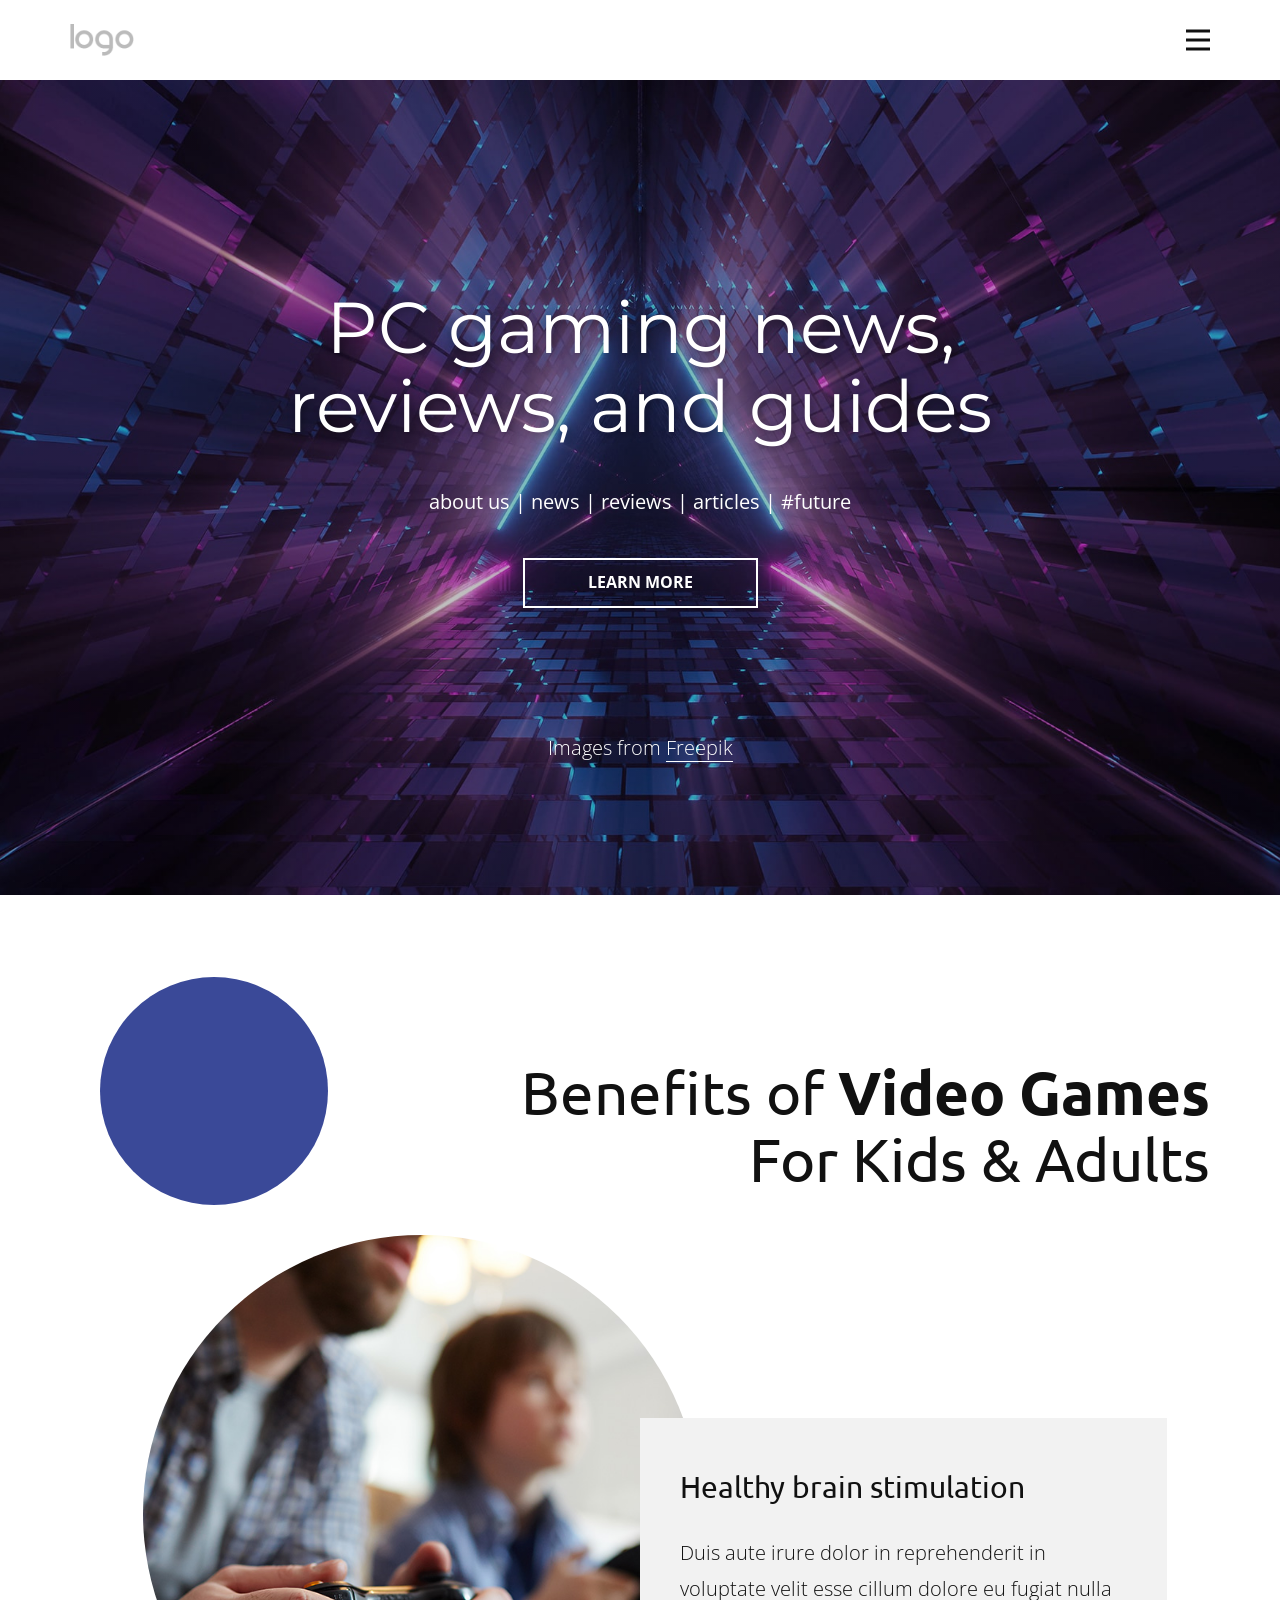
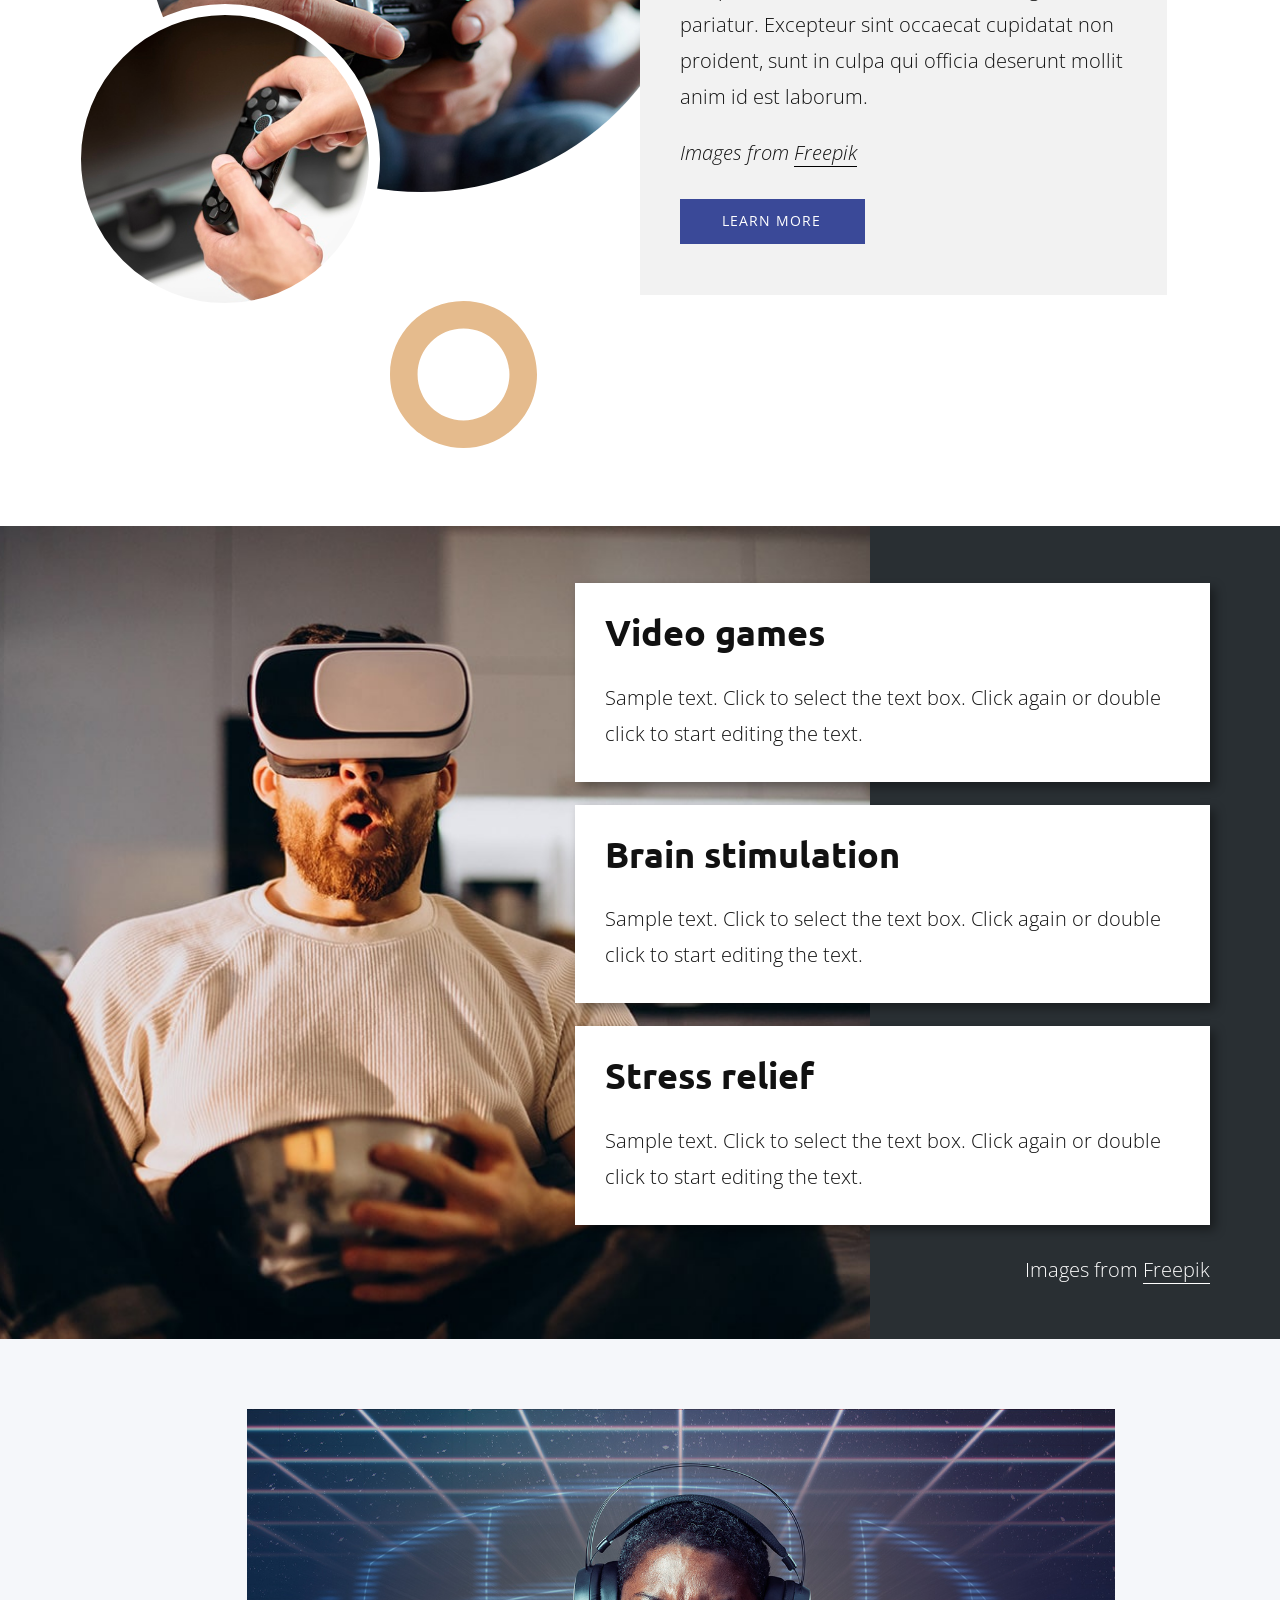
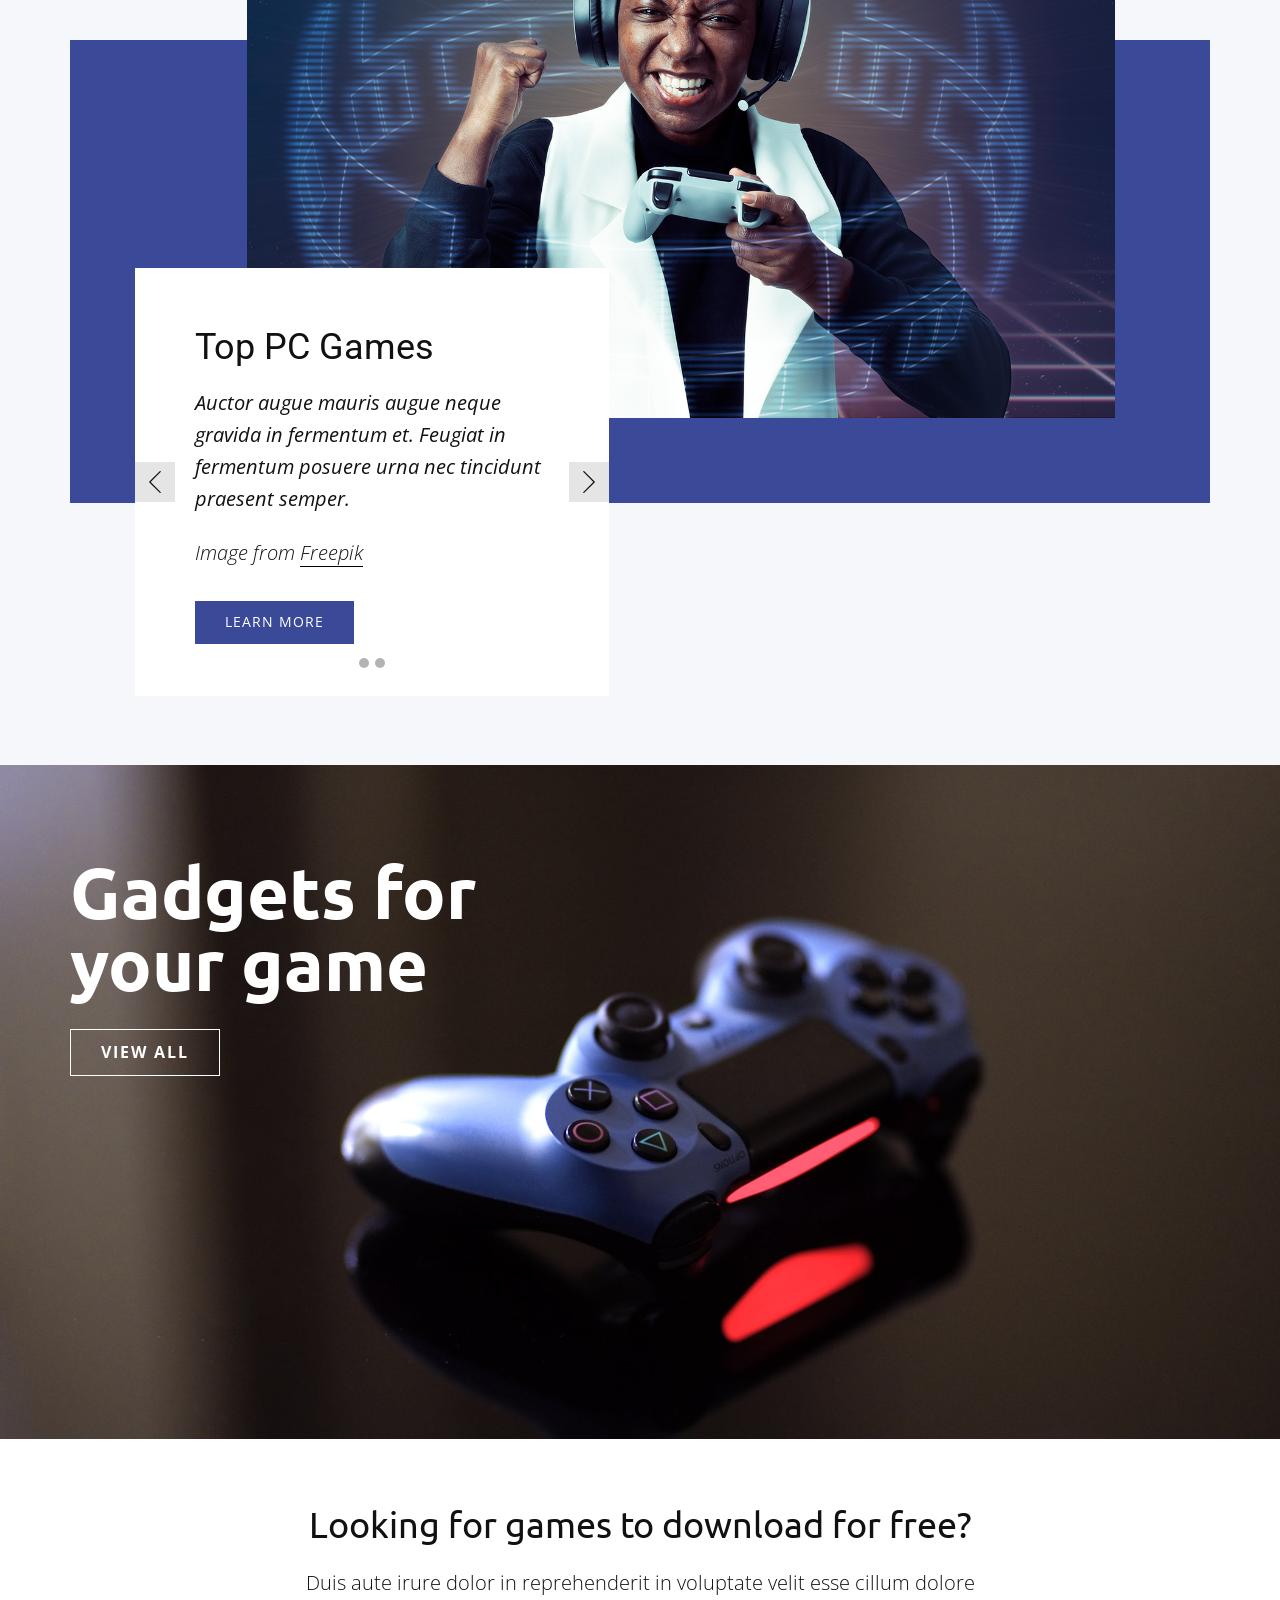
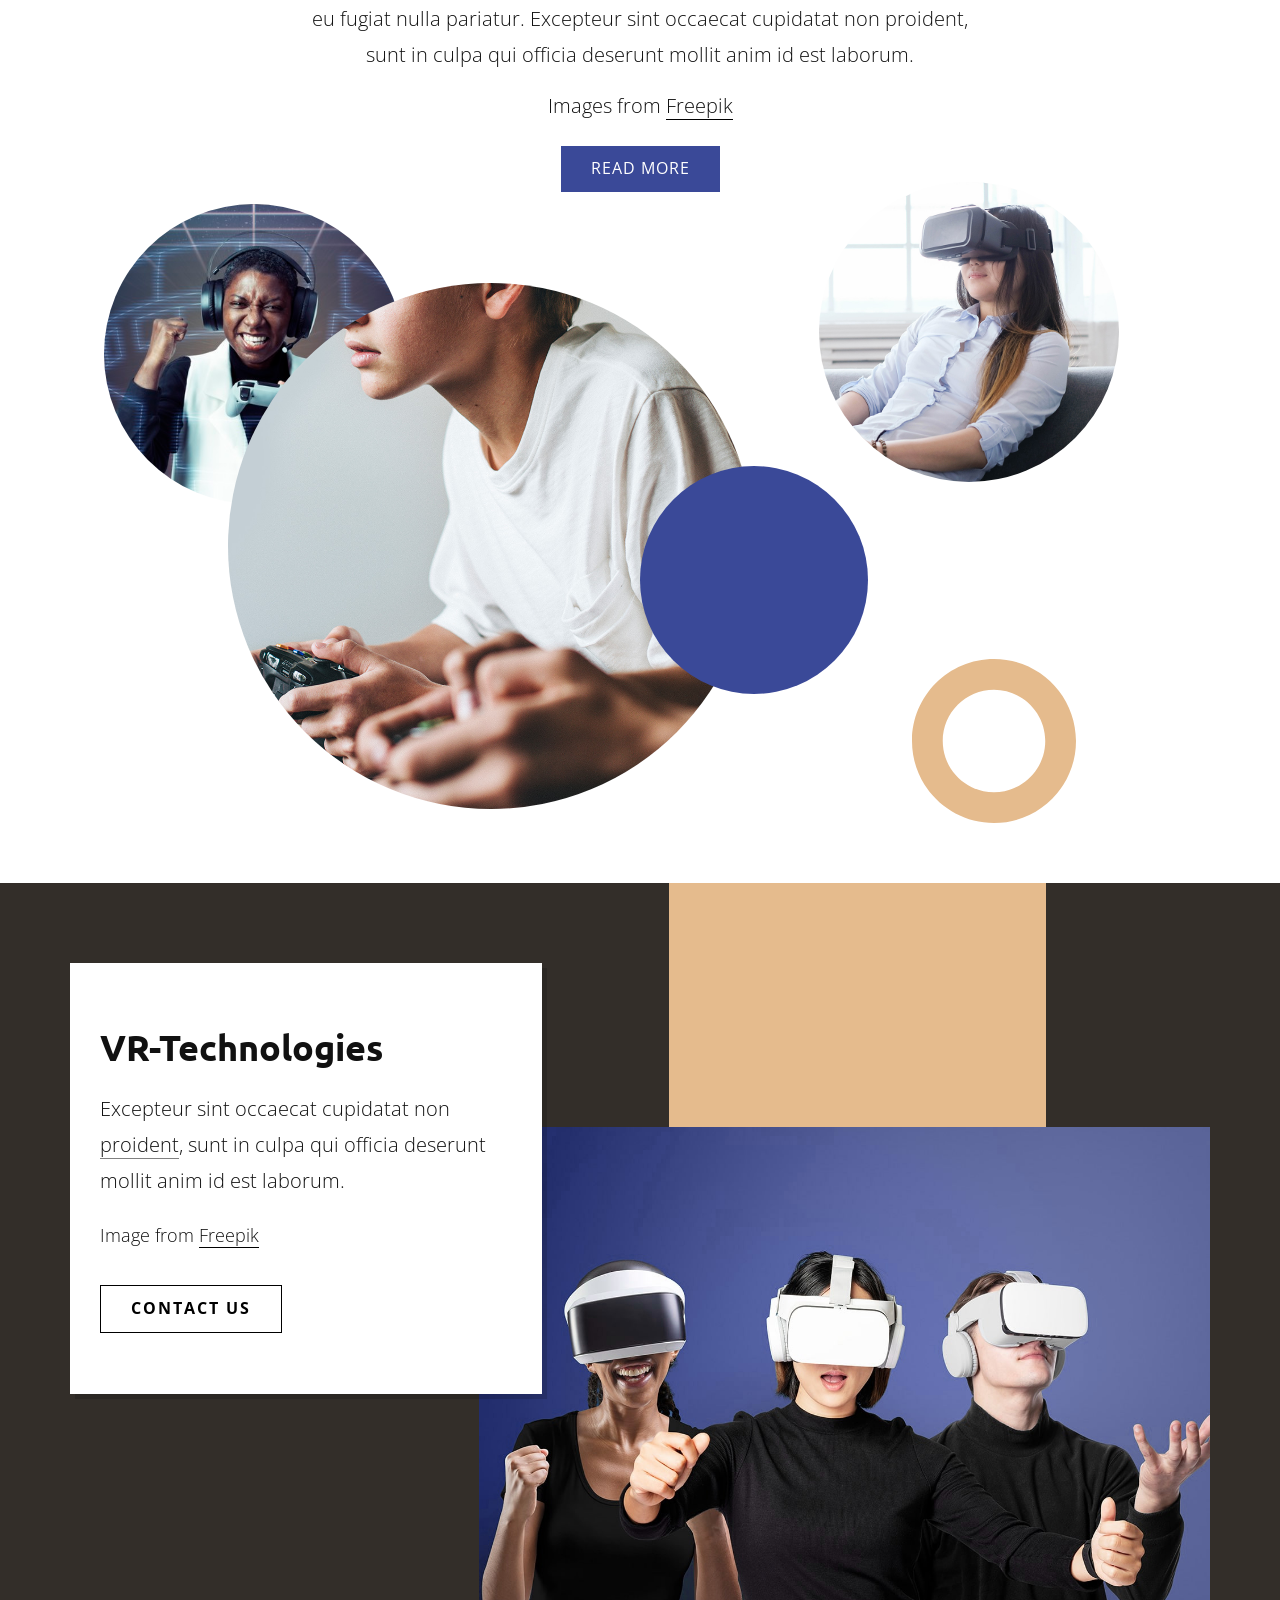
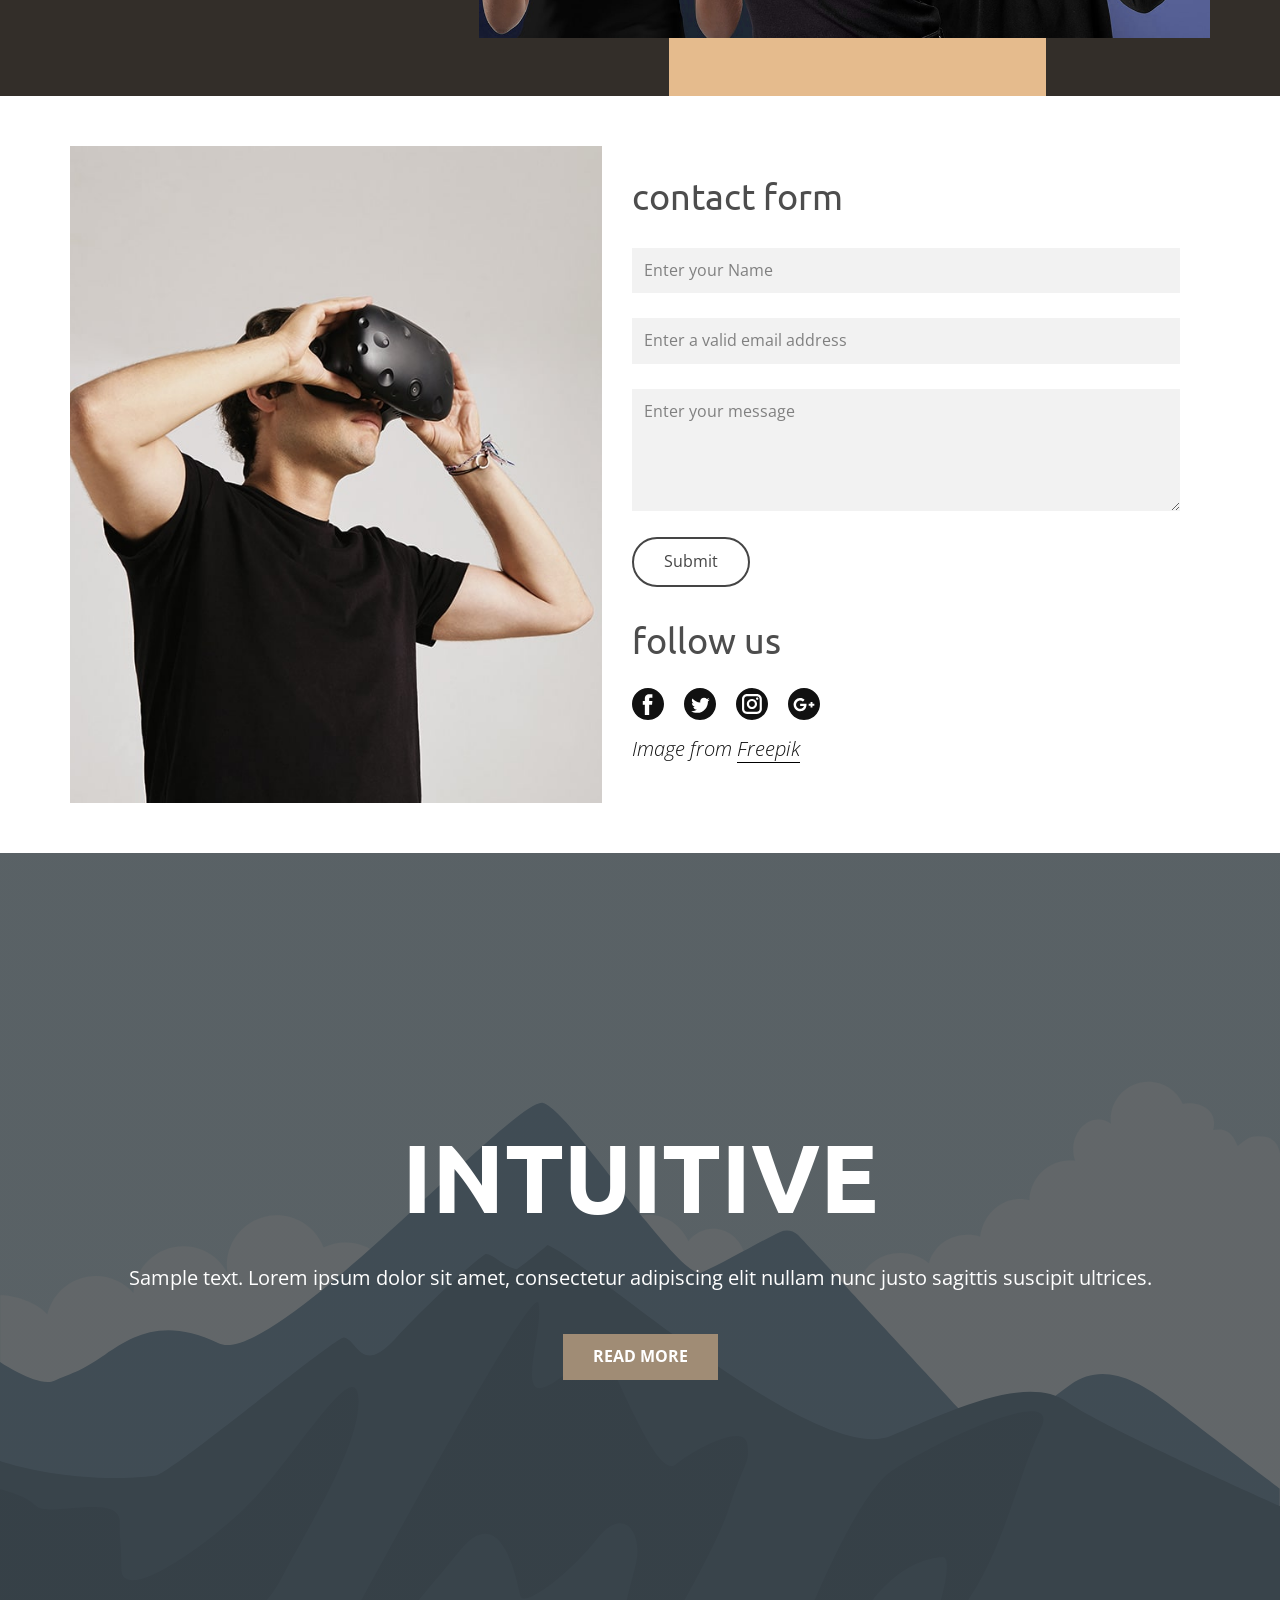
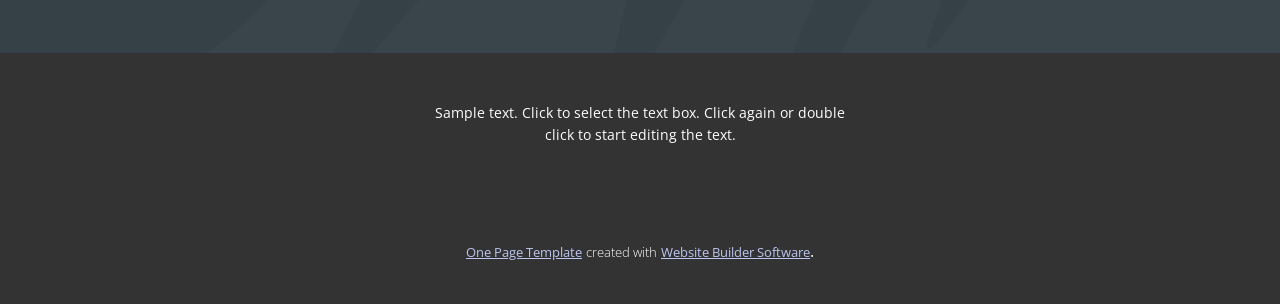
<file: index.html>
<!DOCTYPE html>
<html style="font-size: 16px;">
  <head>
    <meta name="viewport" content="width=device-width, initial-scale=1.0">
    <meta charset="utf-8">
    <meta name="keywords" content="Top PC Games">
    <meta name="description" content="">
    <meta name="page_type" content="np-template-header-footer-from-plugin">
    <title>Test Site</title>
    <link rel="stylesheet" href="nicepage.css" media="screen">
<link rel="stylesheet" href="style.css" media="screen">
    <script class="u-script" type="text/javascript" src="jquery-1.9.1.min.js" defer=""></script>
    <script class="u-script" type="text/javascript" src="nicepage.js" defer=""></script>
    <meta name="generator" content="#, #">
    <link id="u-theme-google-font" rel="stylesheet" href="https://fonts.googleapis.com/css?family=Ubuntu:300,300i,400,400i,500,500i,700,700i|Open+Sans:300,300i,400,400i,600,600i,700,700i,800,800i">
    <link id="u-page-google-font" rel="stylesheet" href="https://fonts.googleapis.com/css?family=Montserrat:100,100i,200,200i,300,300i,400,400i,500,500i,600,600i,700,700i,800,800i,900,900i|Ubuntu:300,300i,400,400i,500,500i,700,700i|Roboto:100,100i,300,300i,400,400i,500,500i,700,700i,900,900i">
    
    
    
    
    
    
    
    
    
    
    
    <script type="application/ld+json">{
		"@context": "http://schema.org",
		"@type": "Organization",
		"name": "",
		"logo": "images/default-logo.png"
}</script>
    <meta name="theme-color" content="#3a4998">
    <meta property="og:title" content="games 1">
    <meta property="og:type" content="website">
  </head>
  <body data-home-page-title="games 1" class="u-body"><header class="u-clearfix u-header u-header" id="sec-da44"><div class="u-clearfix u-sheet u-valign-middle u-sheet-1">
        <a href="#" class="u-image u-logo u-image-1">
          <img src="images/default-logo.png" class="u-logo-image u-logo-image-1">
        </a>
        <nav class="u-menu u-menu-dropdown u-offcanvas u-menu-1" data-responsive-from="XL">
          <div class="menu-collapse" style="font-size: 1rem; letter-spacing: 0px; font-weight: 500;" wfd-invisible="true">
            <a class="u-button-style u-custom-active-color u-custom-border u-custom-border-color u-custom-hover-color u-custom-left-right-menu-spacing u-custom-padding-bottom u-custom-text-active-color u-custom-text-color u-custom-text-hover-color u-custom-top-bottom-menu-spacing u-nav-link u-text-active-palette-1-base u-text-hover-palette-2-base" href="#">
              <svg><use xlink:href="#menu-hamburger"></use></svg>
              <svg version="1.1" xmlns="http://www.w3.org/2000/svg" xmlns:xlink="http://www.w3.org/1999/xlink"><defs><symbol id="menu-hamburger" viewBox="0 0 16 16" style="width: 16px; height: 16px;"><rect y="1" width="16" height="2"></rect><rect y="7" width="16" height="2"></rect><rect y="13" width="16" height="2"></rect>
</symbol>
</defs></svg>
            </a>
          </div>
          <div class="u-custom-menu u-nav-container">
            <ul class="u-nav u-spacing-2 u-unstyled u-nav-1"><li class="u-nav-item"><a class="u-active-grey-5 u-button-style u-hover-grey-10 u-nav-link u-text-active-grey-90 u-text-grey-90 u-text-hover-grey-90" href="games.html" style="padding: 10px 20px;">games</a>
</li><li class="u-nav-item"><a class="u-active-grey-5 u-button-style u-hover-grey-10 u-nav-link u-text-active-grey-90 u-text-grey-90 u-text-hover-grey-90" href="Page-4.html" style="padding: 10px 20px;">Page 4</a>
</li></ul>
          </div>
          <div class="u-custom-menu u-nav-container-collapse" wfd-invisible="true">
            <div class="u-black u-container-style u-inner-container-layout u-opacity u-opacity-95 u-sidenav">
              <div class="u-sidenav-overflow">
                <div class="u-menu-close"></div>
                <ul class="u-align-center u-nav u-popupmenu-items u-unstyled u-nav-2"><li class="u-nav-item"><a class="u-button-style u-nav-link" href="games.html" style="padding: 10px 20px;">games</a>
</li></ul>
              </div>
            </div>
            <div class="u-black u-menu-overlay u-opacity u-opacity-70" wfd-invisible="true"></div>
          </div>
        </nav>
      </div></header>
    <section class="u-align-center u-clearfix u-image u-shading u-section-1" id="carousel_5d5a" src="" data-image-width="1980" data-image-height="1114">
      <div class="u-clearfix u-sheet u-valign-middle-sm u-valign-middle-xs u-sheet-1">
        <h1 class="u-custom-font u-font-montserrat u-text u-text-body-alt-color u-title u-text-1">PC gaming news, reviews, and guides</h1>
        <p class="u-large-text u-text u-text-body-alt-color u-text-font u-text-variant u-text-2">
          <a href="#" class="u-active-none u-border-0 u-btn u-button-link u-button-style u-hover-none u-none u-text-body-alt-color u-btn-1">about us</a> | <a href="#" class="u-active-none u-border-none u-btn u-button-link u-button-style u-hover-none u-none u-text-body-alt-color u-btn-2">news</a> | <a href="#" class="u-active-none u-border-none u-btn u-button-link u-button-style u-hover-none u-none u-text-body-alt-color u-btn-3">reviews</a> | <a href="#" class="u-active-none u-border-none u-btn u-button-link u-button-style u-hover-none u-none u-text-body-alt-color u-btn-4">articles</a> | <a href="#" class="u-active-none u-border-none u-btn u-button-link u-button-style u-hover-none u-none u-text-body-alt-color u-btn-5">#future</a>
        </p>
        <a href="#" class="u-active-white u-border-2 u-border-white u-btn u-button-style u-hover-white u-none u-text-active-black u-text-body-alt-color u-text-hover-black u-btn-6">Learn more</a>
        <p class="u-text u-text-body-alt-color u-text-3">Images from <a href="#" class="u-border-1 u-border-white u-btn u-button-link u-button-style u-none u-text-body-alt-color u-btn-7" target="_blank">Freepik</a>
        </p>
      </div>
    </section>
    <section class="u-clearfix u-section-2" id="carousel_4cdc">
      <div class="u-clearfix u-sheet u-sheet-1">
        <h1 class="u-align-right u-text u-text-1">Benefits of <span style="font-weight: 700;">Video Games<br>&nbsp;
          </span>&nbsp;For Kids &amp; Adults
        </h1>
        <div class="u-palette-1-base u-shape u-shape-circle u-shape-1"></div>
        <div class="u-image u-image-circle u-image-1" data-image-width="1050" data-image-height="700"></div>
        <div class="u-align-left u-container-style u-expanded-width-sm u-expanded-width-xs u-grey-5 u-group u-group-1">
          <div class="u-container-layout u-valign-middle u-container-layout-1">
            <h3 class="u-text u-text-2">Healthy brain stimulation</h3>
            <p class="u-text u-text-3">Duis aute irure dolor in reprehenderit in voluptate velit esse cillum dolore eu fugiat nulla pariatur. Excepteur sint occaecat cupidatat non proident, sunt in culpa qui officia deserunt mollit anim id est laborum. </p>
            <p class="u-text u-text-4">Images from <a href="#" class="u-active-none u-border-1 u-border-black u-btn u-button-link u-button-style u-hover-none u-none u-text-body-color u-btn-1">Freepik</a>
            </p>
            <a href="#" class="u-active-palette-1-dark-3 u-btn u-button-style u-hover-palette-1-dark-3 u-palette-1-base u-btn-2">Learn more</a>
          </div>
        </div>
        <div class="u-border-11 u-border-white u-image u-image-circle u-image-2" data-image-width="626" data-image-height="417"></div>
        <div class="u-shape u-shape-svg u-text-palette-3-base u-shape-2">
          <svg class="u-svg-link" preserveAspectRatio="none" viewBox="0 0 160 160" style=""><use xlink:href="#svg-c5ad"></use></svg>
          <svg class="u-svg-content" viewBox="0 0 160 160" x="0px" y="0px" id="svg-c5ad" style="enable-background:new 0 0 160 160;"><path d="M80,30c27.6,0,50,22.4,50,50s-22.4,50-50,50s-50-22.4-50-50S52.4,30,80,30 M80,0C35.8,0,0,35.8,0,80s35.8,80,80,80
	s80-35.8,80-80S124.2,0,80,0L80,0z"></path></svg>
        </div>
      </div>
    </section>
    <section class="u-clearfix u-palette-4-dark-3 u-section-3" id="carousel_9539">
      <img class="u-expanded-height-lg u-expanded-height-md u-expanded-height-xl u-image u-image-1" src="images/fffffff-min.jpg" data-image-width="1200" data-image-height="800">
      <div class="u-list u-list-1">
        <div class="u-repeater u-repeater-1">
          <div class="u-container-style u-list-item u-repeater-item u-white u-list-item-1">
            <div class="u-container-layout u-similar-container u-container-layout-1">
              <h2 class="u-text u-text-1">Video games</h2>
              <p class="u-text u-text-2">Sample text. Click to select the text box. Click again or double click to start editing the text.</p>
            </div>
          </div>
          <div class="u-container-style u-list-item u-repeater-item u-white u-list-item-2">
            <div class="u-container-layout u-similar-container u-container-layout-2">
              <h2 class="u-text u-text-3">Brain stimulation</h2>
              <p class="u-text u-text-4">Sample text. Click to select the text box. Click again or double click to start editing the text.</p>
            </div>
          </div>
          <div class="u-container-style u-list-item u-repeater-item u-white u-list-item-3">
            <div class="u-container-layout u-similar-container u-container-layout-3">
              <h2 class="u-text u-text-5">Stress relief</h2>
              <p class="u-text u-text-6">Sample text. Click to select the text box. Click again or double click to start editing the text.</p>
            </div>
          </div>
        </div>
      </div>
      <p class="u-align-left-sm u-align-left-xs u-align-right-lg u-align-right-md u-align-right-xl u-text u-text-7">Images from <a href="https://www.freepik.com/photos/man" class="u-border-1 u-border-white u-btn u-button-link u-button-style u-none u-text-body-alt-color u-btn-1">Freepik</a>
      </p>
    </section>
    <section class="u-clearfix u-palette-5-light-3 u-section-4" id="sec-f967">
      <div class="u-clearfix u-sheet u-valign-middle-md u-valign-middle-sm u-valign-middle-xs u-sheet-1">
        <div class="u-expanded-width u-palette-1-base u-shape u-shape-rectangle u-shape-1"></div>
        <img src="images/xccx.jpg" alt="" class="u-image u-image-default u-image-1" data-image-width="1500" data-image-height="1001">
        <div id="carousel-ab56" data-interval="5000" data-u-ride="carousel" class="u-carousel u-slider u-slider-1">
          <ol class="u-absolute-hcenter u-carousel-indicators u-carousel-indicators-1">
            <li data-u-target="#carousel-ab56" class="u-active u-grey-30 u-shape-circle" data-u-slide-to="0" style="width: 10px; height: 10px;"></li>
            <li data-u-target="#carousel-ab56" class="u-grey-30 u-shape-circle" data-u-slide-to="1" style="width: 10px; height: 10px;"></li>
          </ol>
          <div class="u-carousel-inner" role="listbox">
            <div class="u-active u-carousel-item u-container-style u-slide u-white u-carousel-item-1">
              <div class="u-container-layout u-valign-top u-container-layout-1">
                <h2 class="u-text u-text-1">Top PC Games</h2>
                <p class="u-large-text u-text u-text-variant u-text-2">Auctor augue mauris augue neque gravida in fermentum et. Feugiat in fermentum posuere urna nec tincidunt praesent semper.<span style="font-style: italic;"></span>
                </p>
                <p class="u-text u-text-3">Image from <a href="#" class="u-active-none u-border-1 u-border-black u-btn u-button-link u-button-style u-hover-none u-none u-text-body-color u-btn-1">Freepik</a>
                </p>
                <a href="#" class="u-active-palette-1-dark-3 u-btn u-button-style u-hover-palette-1-dark-3 u-palette-1-base u-btn-2">learn more</a>
              </div>
            </div>
            <div class="u-carousel-item u-container-style u-slide u-white u-carousel-item-2">
              <div class="u-container-layout u-valign-top u-container-layout-2">
                <h2 class="u-text u-text-4">Top PC Games</h2>
                <p class="u-large-text u-text u-text-variant u-text-5">Auctor augue mauris augue neque gravida in fermentum et. Feugiat in fermentum posuere urna nec tincidunt praesent semper.<span style="font-style: italic;"></span>
                </p>
                <p class="u-text u-text-6">Image from <a href="#" class="u-active-none u-border-1 u-border-black u-btn u-button-link u-button-style u-hover-none u-none u-text-body-color u-btn-3">Freepik</a>
                </p>
                <a href="#" class="u-active-palette-1-dark-3 u-btn u-button-style u-hover-palette-1-dark-3 u-palette-1-base u-btn-4">learn more</a>
              </div>
            </div>
          </div>
          <a class="u-absolute-vcenter u-carousel-control u-carousel-control-prev u-grey-10 u-hover-grey-15 u-spacing-9 u-text-body-color u-text-hover-grey-60 u-carousel-control-1" href="#carousel-ab56" role="button" data-u-slide="prev">
            <span aria-hidden="true">
              <svg viewBox="0 0 477.175 477.175"><path d="M145.188,238.575l215.5-215.5c5.3-5.3,5.3-13.8,0-19.1s-13.8-5.3-19.1,0l-225.1,225.1c-5.3,5.3-5.3,13.8,0,19.1l225.1,225
                    c2.6,2.6,6.1,4,9.5,4s6.9-1.3,9.5-4c5.3-5.3,5.3-13.8,0-19.1L145.188,238.575z"></path></svg>
            </span>
            <span class="sr-only">Previous</span>
          </a>
          <a class="u-absolute-vcenter u-carousel-control u-carousel-control-next u-grey-10 u-hover-grey-15 u-spacing-9 u-text-body-color u-text-hover-grey-60 u-carousel-control-2" href="#carousel-ab56" role="button" data-u-slide="next">
            <span aria-hidden="true">
              <svg viewBox="0 0 477.175 477.175"><path d="M360.731,229.075l-225.1-225.1c-5.3-5.3-13.8-5.3-19.1,0s-5.3,13.8,0,19.1l215.5,215.5l-215.5,215.5
                    c-5.3,5.3-5.3,13.8,0,19.1c2.6,2.6,6.1,4,9.5,4c3.4,0,6.9-1.3,9.5-4l225.1-225.1C365.931,242.875,365.931,234.275,360.731,229.075z"></path></svg>
            </span>
            <span class="sr-only">Next</span>
          </a>
        </div>
      </div>
    </section>
    <section class="u-clearfix u-image u-section-5" id="carousel_f5c5">
      <div class="u-clearfix u-sheet u-valign-middle-sm u-sheet-1">
        <h2 class="u-text u-text-body-alt-color u-text-1">Gadgets for your game</h2>
        <a href="#" class="u-align-center u-border-1 u-border-active-white u-border-hover-white u-border-white u-btn u-button-style u-hover-white u-none u-text-active-black u-text-body-alt-color u-text-hover-black u-btn-1">view all</a>
      </div>
    </section>
    <section class="u-clearfix u-section-6" id="sec-667a">
      <div class="u-clearfix u-sheet u-valign-middle-md u-valign-middle-xs u-sheet-1">
        <h2 class="u-align-center u-text u-text-1">Looking for games to download for free?</h2>
        <p class="u-align-center u-text u-text-2">Duis aute irure dolor in reprehenderit in voluptate velit esse cillum dolore eu fugiat nulla pariatur. Excepteur sint occaecat cupidatat non proident, sunt in culpa qui officia deserunt mollit anim id est laborum.</p>
        <p class="u-align-center u-text u-text-3">Images from <a href="#" class="u-active-none u-border-1 u-border-black u-btn u-button-link u-button-style u-hover-none u-none u-text-body-color u-btn-1" target="_blank">Freepik</a>
        </p>
        <a href="#" class="u-active-palette-1-dark-3 u-btn u-button-style u-hover-palette-1-dark-3 u-palette-1-base u-btn-2">read more</a>
        <div class="u-align-left u-image u-image-circle u-image-1" data-image-width="626" data-image-height="417"></div>
        <div class="u-align-left u-image u-image-circle u-image-2" data-image-width="1200" data-image-height="990"></div>
        <div class="u-align-left u-image u-image-circle u-image-3" data-image-width="800" data-image-height="800"></div>
        <div class="u-palette-1-base u-shape u-shape-circle u-shape-1"></div>
        <div class="u-shape u-shape-svg u-text-palette-3-base u-shape-2">
          <svg class="u-svg-link" preserveAspectRatio="none" viewBox="0 0 160 160" style=""><use xlink:href="#svg-3be9"></use></svg>
          <svg class="u-svg-content" viewBox="0 0 160 160" x="0px" y="0px" id="svg-3be9" style="enable-background:new 0 0 160 160;"><path d="M80,30c27.6,0,50,22.4,50,50s-22.4,50-50,50s-50-22.4-50-50S52.4,30,80,30 M80,0C35.8,0,0,35.8,0,80s35.8,80,80,80
	s80-35.8,80-80S124.2,0,80,0L80,0z"></path></svg>
        </div>
      </div>
    </section>
    <section class="u-clearfix u-palette-2-dark-3 u-section-7" id="sec-3eba">
      <div class="u-clearfix u-sheet u-valign-middle-md u-sheet-1">
        <div class="u-absolute-hcenter-xs u-expanded-height u-palette-3-base u-shape u-shape-rectangle u-shape-1"></div>
        <img class="u-image u-image-1" src="images/ccccc.jpg" data-image-width="1350" data-image-height="900">
        <div class="u-align-left u-container-style u-group u-white u-group-1">
          <div class="u-container-layout u-valign-middle u-container-layout-1">
            <h2 class="u-text u-text-1">VR-Technologies</h2>
            <p class="u-text u-text-2">Excepteur sint occaecat cupidatat non <a href="#" class="u-active-none u-border-1 u-border-grey-50 u-btn u-button-link u-button-style u-hover-none u-none u-text-body-color u-btn-1">proident</a>, sunt in culpa qui officia deserunt mollit anim id est laborum.
            </p>
            <p class="u-text u-text-3">Image from <a href="#" class="u-active-none u-border-1 u-border-black u-btn u-button-link u-button-style u-hover-none u-none u-text-body-color u-btn-2">Freepik</a>
            </p>
            <a href="#" class="u-align-center u-border-1 u-border-black u-btn u-button-style u-hover-black u-none u-text-active-white u-text-black u-text-hover-white u-btn-3">Contact us</a>
          </div>
        </div>
      </div>
    </section>
    <section class="u-clearfix u-expanded-width-xl u-section-8" id="carousel_5131">
      <div class="u-clearfix u-sheet u-sheet-1">
        <div class="u-clearfix u-expanded-width u-gutter-0 u-layout-wrap u-layout-wrap-1">
          <div class="u-gutter-0 u-layout">
            <div class="u-layout-row">
              <div class="u-size-28">
                <div class="u-layout-col">
                  <div class="u-align-left u-container-style u-image u-layout-cell u-left-cell u-size-60 u-image-1" data-image-width="800" data-image-height="784">
                    <div class="u-container-layout u-container-layout-1"></div>
                  </div>
                </div>
              </div>
              <div class="u-size-32">
                <div class="u-layout-row">
                  <div class="u-container-style u-layout-cell u-right-cell u-size-60 u-layout-cell-2">
                    <div class="u-container-layout u-container-layout-2">
                      <h2 class="u-text u-text-grey-70 u-text-1">contact form</h2>
                      <div class="u-expanded-width u-form u-form-1">
                        <form action="#" method="POST" class="u-block-998e-21 u-clearfix u-form-spacing-25 u-form-vertical u-inner-form" source="email"><!-- hidden inputs for siteId and pageId -->
                          <input type="hidden" id="siteId" name="siteId" value="618562">
                          <input type="hidden" id="pageId" name="pageId" value="618563">
                          <div class="u-form-group u-form-name">
                            <label for="name-e4cc" class="u-form-control-hidden u-label">Name</label>
                            <input type="text" placeholder="Enter your Name" id="name-e4cc" name="name" class="u-border-no-bottom u-border-no-left u-border-no-right u-border-no-top u-grey-5 u-input u-input-rectangle" required="">
                          </div><!-- always visible -->
                          <div class="u-form-email u-form-group">
                            <label for="email-e4cc" class="u-form-control-hidden u-label">Email</label>
                            <input type="email" placeholder="Enter a valid email address" id="email-e4cc" name="email" class="u-border-no-bottom u-border-no-left u-border-no-right u-border-no-top u-grey-5 u-input u-input-rectangle" required="">
                          </div>
                          <div class="u-form-group u-form-message">
                            <label for="message-e4cc" class="u-form-control-hidden u-label">Message</label>
                            <textarea placeholder="Enter your message" rows="4" cols="50" id="message-e4cc" name="message" class="u-border-no-bottom u-border-no-left u-border-no-right u-border-no-top u-grey-5 u-input u-input-rectangle" required=""></textarea>
                          </div>
                          <div class="u-form-group u-form-submit">
                            <a href="#" class="u-border-2 u-border-grey-dark-1 u-btn u-btn-round u-btn-submit u-button-style u-none u-radius-30 u-btn-1">Submit</a>
                            <input type="submit" value="submit" class="u-form-control-hidden u-grey-5">
                          </div>
                          <div class="u-form-send-message u-form-send-success"> Thank you! Your message has been sent. </div>
                          <div class="u-form-send-error u-form-send-message"> Unable to send your message. Please fix errors then try again. </div>
                          <input type="hidden" value="" name="recaptchaResponse">
                        </form>
                      </div>
                      <h2 class="u-text u-text-grey-70 u-text-2">follow us</h2>
                      <div class="u-social-icons u-spacing-20 u-social-icons-1">
                        <a class="u-social-url" target="_blank" href=""><span class="u-icon u-icon-circle u-social-facebook u-social-icon u-icon-1"><svg class="u-svg-link" preserveAspectRatio="xMidYMin slice" viewBox="0 0 112.2 112.2"><use xlink:href="#svg-05cd"></use></svg><svg x="0px" y="0px" viewBox="0 0 112.2 112.2" style="enable-background:new 0 0 112.2 112.2;" xml:space="preserve" id="svg-05cd" class="u-svg-content"><path d="M56.1,0C25.1,0,0,25.1,0,56.1c0,31,25.1,56.1,56.1,56.1c31,0,56.1-25.1,56.1-56.1C112.2,25.1,87.1,0,56.1,0z M71.6,34.3h-8.2c-1.3,0-3.2,0.7-3.2,3.5v7.6h11.3l-1.3,12.9h-10V95H45V58.3h-7.2V45.4H45v-8.3c0-6,2.8-15.3,15.3-15.3l11.2,0V34.3z "></path></svg></span>
                        </a>
                        <a class="u-social-url" target="_blank" href=""><span class="u-icon u-icon-circle u-social-icon u-social-twitter u-icon-2"><svg class="u-svg-link" preserveAspectRatio="xMidYMin slice" viewBox="0 0 112.2 112.2"><use xlink:href="#svg-ed78"></use></svg><svg x="0px" y="0px" viewBox="0 0 112.2 112.2" style="enable-background:new 0 0 112.2 112.2;" xml:space="preserve" id="svg-ed78" class="u-svg-content"><path d="M56.1,0C25.1,0,0,25.1,0,56.1s25.1,56.1,56.1,56.1s56.1-25.1,56.1-56.1S87.1,0,56.1,0z M83.8,47.3 c0,0.6,0,1.2,0,1.7c0,17.7-13.5,38.2-38.2,38.2c-7.6,0-14.6-2.2-20.6-6c1,0.1,2.1,0.2,3.2,0.2c6.3,0,12.1-2.1,16.7-5.7 c-5.9-0.1-10.8-4-12.5-9.3c0.8,0.2,1.7,0.2,2.5,0.2c1.2,0,2.4-0.2,3.5-0.5c-6.1-1.2-10.8-6.7-10.8-13.1c0-0.1,0-0.1,0-0.2 c1.8,1,3.9,1.6,6.1,1.7c-3.6-2.4-6-6.5-6-11.2c0-2.5,0.7-4.8,1.8-6.7c6.6,8.1,16.5,13.5,27.6,14c-0.2-1-0.3-2-0.3-3.1 c0-7.4,6-13.4,13.4-13.4c3.9,0,7.3,1.6,9.8,4.2c3.1-0.6,5.9-1.7,8.5-3.3c-1,3.1-3.1,5.8-5.9,7.4c2.7-0.3,5.3-1,7.7-2.1 C88.7,43,86.4,45.4,83.8,47.3z"></path></svg></span>
                        </a>
                        <a class="u-social-url" target="_blank" href=""><span class="u-icon u-icon-circle u-social-icon u-social-instagram u-icon-3"><svg class="u-svg-link" preserveAspectRatio="xMidYMin slice" viewBox="0 0 112.2 112.2"><use xlink:href="#svg-556d"></use></svg><svg x="0px" y="0px" viewBox="0 0 112.2 112.2" style="enable-background:new 0 0 112.2 112.2;" xml:space="preserve" id="svg-556d" class="u-svg-content"><path d="M56.1,0C25.1,0,0,25.1,0,56.1c0,31,25.1,56.1,56.1,56.1c31,0,56.1-25.1,56.1-56.1C112.2,25.1,87.1,0,56.1,0z M90.6,73.4c0,9.6-7.8,17.5-17.5,17.5H38.6c-9.6,0-17.5-7.9-17.5-17.6V38.8c0-9.6,7.8-17.5,17.5-17.5h34.5c9.6,0,17.5,7.8,17.5,17.5 V73.4z"></path><path d="M73.1,28.9H38.6c-5.4,0-9.9,4.4-9.9,9.9v34.5c0,5.4,4.4,9.9,9.9,9.9h34.5c5.4,0,9.9-4.4,9.9-9.9V38.8 C83,33.4,78.6,28.9,73.1,28.9z M55.9,74C46,74,38,66,38,56.1c0-9.9,8-17.9,17.9-17.9c9.9,0,17.9,8,17.9,17.9 C73.8,66,65.8,74,55.9,74z M74.3,41.9c-2.3,0-4.2-1.9-4.2-4.2s1.9-4.2,4.2-4.2c2.3,0,4.2,1.9,4.2,4.2S76.6,41.9,74.3,41.9z"></path><path d="M55.9,45.8c-5.7,0-10.4,4.6-10.3,10.3c0,5.7,4.6,10.3,10.3,10.3s10.3-4.6,10.3-10.3 C66.2,50.4,61.6,45.8,55.9,45.8z"></path></svg></span>
                        </a>
                        <a class="u-social-url" target="_blank" href=""><span class="u-icon u-icon-circle u-social-google u-social-icon u-icon-4"><svg class="u-svg-link" preserveAspectRatio="xMidYMin slice" viewBox="0 0 112.2 112.2"><use xlink:href="#svg-af15"></use></svg><svg x="0px" y="0px" viewBox="0 0 112.2 112.2" style="enable-background:new 0 0 112.2 112.2;" xml:space="preserve" id="svg-af15" class="u-svg-content"><path d="M56.1,0C25.1,0,0,25.1,0,56.1s25.1,56.1,56.1,56.1c31,0,56.1-25.1,56.1-56.1S87.1,0,56.1,0z M60.1,73.8 c-5.7,7.4-16.3,9.5-24.9,6.6c-9.1-3-15.8-12.2-15.6-21.9c-0.5-11.9,10-22.9,21.9-23.1c6.1-0.5,12,1.8,16.6,5.7 c-1.9,2.1-3.8,4.1-5.9,6.1c-4.1-2.5-8.9-4.3-13.7-2.7c-7.6,2.2-12.3,11.2-9.4,18.7c2.3,7.8,11.8,12.1,19.3,8.8 c3.9-1.4,6.4-4.9,7.5-8.8c-4.4-0.1-8.8,0-13.3-0.2c0-2.6,0-5.2,0-7.9c7.4,0,14.7,0,22.1,0C65.2,61.8,64.2,68.7,60.1,73.8z M92.3,61.9c-2.2,0-4.4,0-6.6,0c0,2.2,0,4.4,0,6.6c-2.2,0-4.4,0-6.6,0c0-2.2,0-4.4,0-6.6c-2.2,0-4.4,0-6.6,0c0-2.2,0-4.4,0-6.6 c2.2,0,4.4,0,6.6,0c0-2.2,0-4.4,0.1-6.6c2.2,0,4.4,0,6.6,0c0,2.2,0,4.4,0,6.6c2.2,0,4.4,0,6.6,0C92.3,57.5,92.3,59.7,92.3,61.9z"></path></svg></span>
                        </a>
                      </div>
                      <p class="u-text u-text-3">Image from <a href="#" class="u-active-none u-border-1 u-border-black u-btn u-button-link u-button-style u-hover-none u-none u-text-body-color u-btn-2">Freepik</a>
                      </p>
                    </div>
                  </div>
                </div>
              </div>
            </div>
          </div>
        </div>
      </div>
    </section>
    <section class="u-align-center u-clearfix u-image u-shading u-section-10" src="" data-image-width="256" data-image-height="256" id="sec-cbe2">
      <div class="u-clearfix u-sheet u-valign-middle u-sheet-1">
        <h1 class="u-text u-text-default u-title u-text-1">INTUITIVE</h1>
        <p class="u-large-text u-text u-text-default u-text-variant u-text-2">Sample text. Lorem ipsum dolor sit amet, consectetur adipiscing elit nullam nunc justo sagittis suscipit ultrices.</p>
        <a href="#" class="u-btn u-button-style u-palette-2-base u-btn-1">Read More</a>
      </div>
    </section>
    
    
    <footer class="u-align-center u-clearfix u-footer u-grey-80 u-footer" id="sec-4ef6"><div class="u-clearfix u-sheet u-sheet-1">
        <p class="u-small-text u-text u-text-variant u-text-1">Sample text. Click to select the text box. Click again or double click to start editing the text.</p>
      </div></footer>
    <section class="u-backlink u-clearfix u-grey-80">
      <a class="u-link" href="#" target="_blank">
        <span>One Page Template</span>
      </a>
      <p class="u-text">
        <span>created with</span>
      </p>
      <a class="u-link" href="#" target="_blank">
        <span>Website Builder Software</span>
      </a>. 
    </section>
  </body>
</html>
</file>
